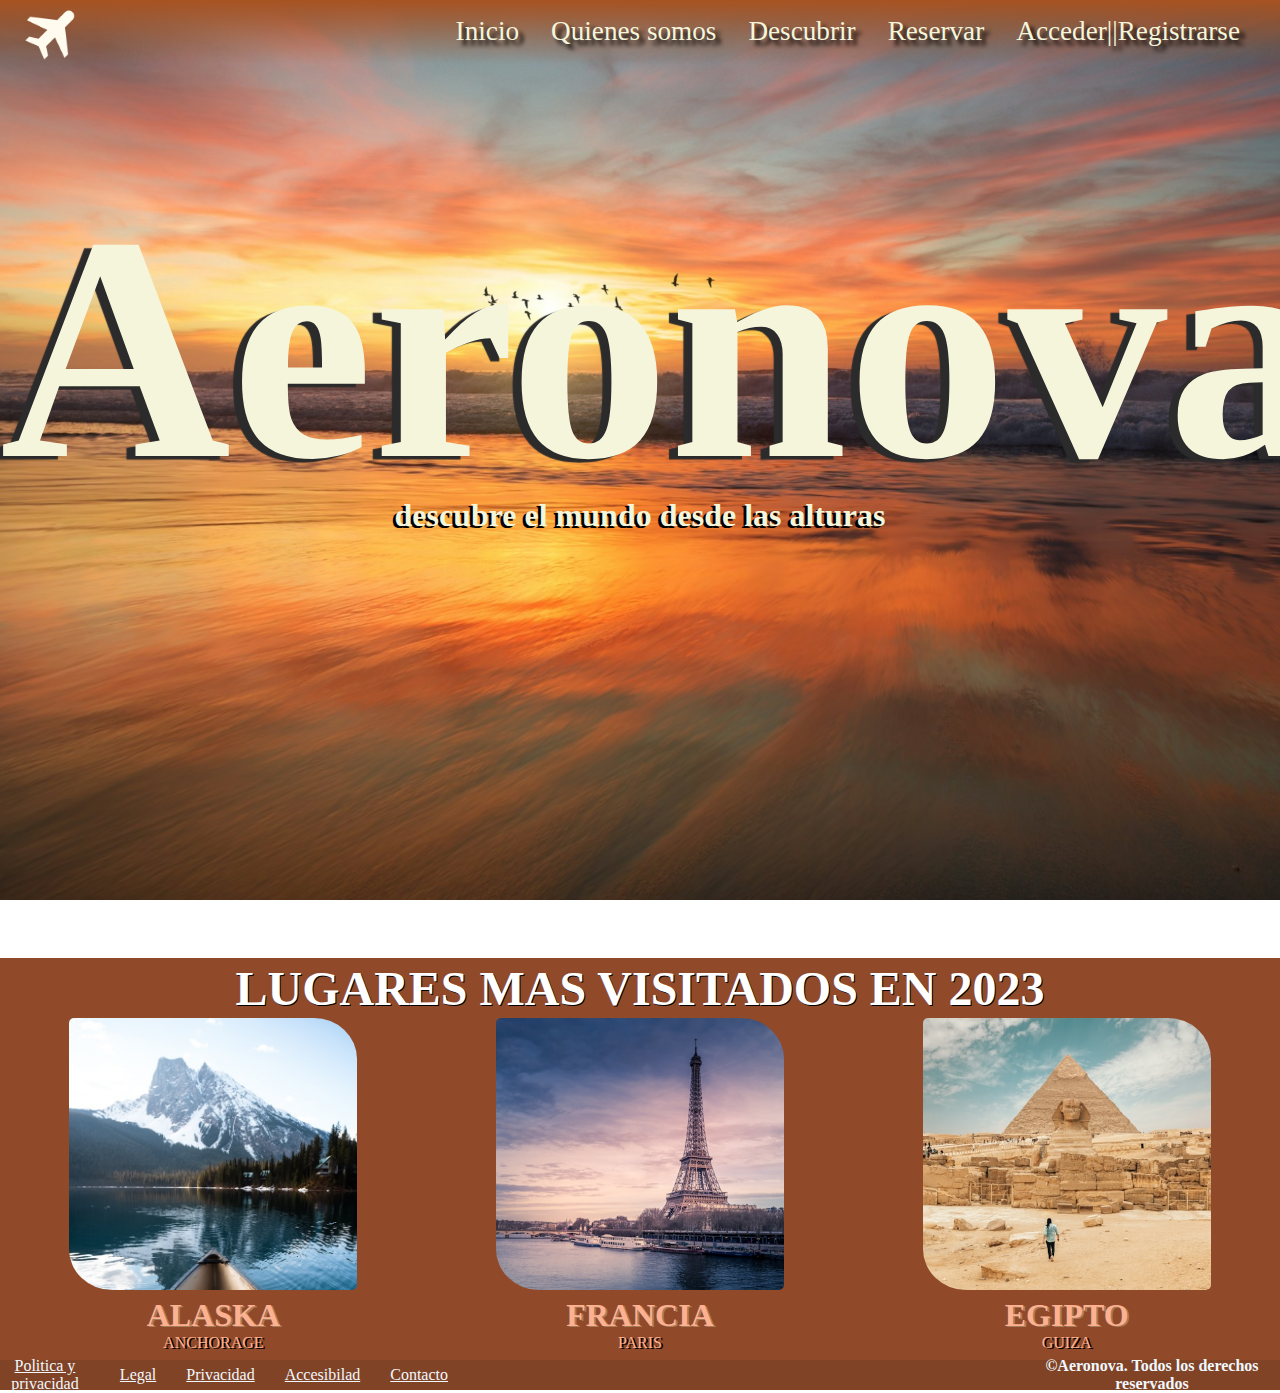
<file: index.html>
<!DOCTYPE html>
<html lang="en">
<head>
    <meta charset="UTF-8">
    <meta name="viewport" content="width=device-width, initial-scale=1.0">
    <link rel="stylesheet" href="./css/style.css">
    <title>Aeronova</title>
    <link rel="preconnect" href="https://fonts.googleapis.com">
    <link rel="preconnect" href="https://fonts.gstatic.com" crossorigin>
    <link href="https://fonts.googleapis.com/css2?family=Inria+Sans:ital,wght@0,300;0,400;0,700;1,300;1,400;1,700&family=Kode+Mono:wght@400..700&family=Poppins:wght@300;400;600;700&display=swap" rel="stylesheet">
</head>
<body>
    <header class="headerIndex">
        <div class="logoNav">
        <img src="./assets/bxs-plane-alt 1.png" alt="avion" class="logo">
        </div>
        <nav>
            <ul class="navBar">
                <li><a href="#">Inicio</a></li>
                <li><a href="./pages/quienesSomos/quienesSomos.html" >Quienes somos</a></li>
                <li><a href="./pages/descubrir/descubrir.html">Descubrir</a></li>
                <li><a href="./pages/reservar/reservar.html">Reservar</a></li>
                <li><a href="./pages/accesoRegistrarse/accesoResgistrarse.html">Acceder||Registrarse</a></li>
            </ul>
        </nav>
    </header>
    
    <main>
        <section>
            <article class="principal">
                <div class="textoPrincipal">
                    <h1>Aeronova
                    <p>descubre el mundo desde las alturas</p>
                    </h1>
                </div>
            </article>
            <article class="secundaria">
                
                <div class="textoSecundario">
                    <h3>LUGARES MAS VISITADOS EN 2023</h3>
                </div>     
                
                <div class="cardSecundarias">    
                    <div class="card">
                        <div class="cardImg">
                            <img src="./assets/alaska.jpg" alt="Montaña con nieve">
                        </div>
                        <div class="cardInfo">
                            <h4>ALASKA</h4>
                            <p>ANCHORAGE</P>
                        </div>
                    </div>    
                    
                    <div class="card">
                        <div class="cardImg">
                            <img src="./assets/francia.jpg" alt="Torre effield">
                        </div>
                        <div class="cardInfo">
                            <h4>FRANCIA</h4>
                            <p>PARIS</P>
                        </div>
                    </div>    

                    <div class="card">
                        <div class="cardImg">
                            <img src="./assets/egipto.jpg" alt="Estatua de faron">
                        </div>
                        <div class="cardInfo">
                            <h4>EGIPTO</h4>
                            <p>GUIZA</P>
                        </div>
                    </div> 
                </div>       
            </article>
        </section>
    
    </main>
    
    <footer class="footerAbout">
        
        <div class="copyright">
            <h5>©Aeronova. Todos los derechos reservados</h5>
        </div>

        <div class="anclas">
            <a href="">Politica y privacidad</a>
            <a href="">Legal</a>
            <a href="">Privacidad</a>
            <a href="">Accesibilad</a>
            <a href="">Contacto</a>
        </div>
    </footer>
</body>
</html>
</file>
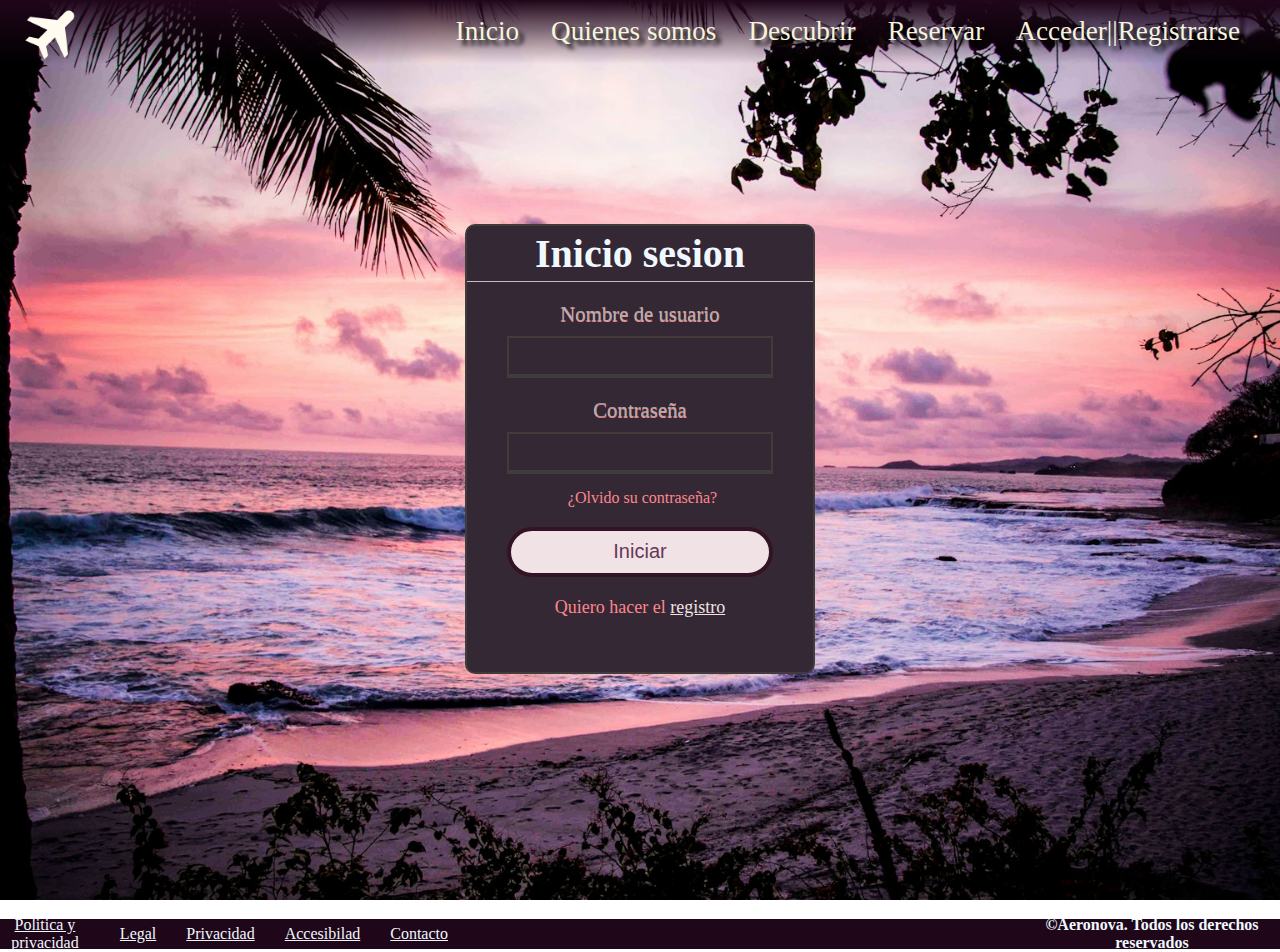
<file: pages/accesoRegistrarse/accesoResgistrarse.html>
<!DOCTYPE html>
<html lang="en">
<head>
    <meta charset="UTF-8">
    <meta name="viewport" content="width=device-width, initial-scale=1.0">
    <link rel="stylesheet" href="./style.css">
    <title>Aeronova</title>
    <link rel="preconnect" href="https://fonts.googleapis.com">
    <link rel="preconnect" href="https://fonts.gstatic.com" crossorigin>
    <link href="https://fonts.googleapis.com/css2?family=Inria+Sans:ital,wght@0,300;0,400;0,700;1,300;1,400;1,700&family=Kode+Mono:wght@400..700&family=Poppins:wght@300;400;600;700&display=swap" rel="stylesheet">
</head>
<body>
    <header class="headerIndex">
        <div class="logoNav">
        <img src="../../assets/bxs-plane-alt 1.png" alt="avion" class="logo">
        </div>
        <nav>
            <ul class="navBar">
                <li><a href="../../index.html">Inicio</a></li>
                <li><a href="../quienesSomos/quienesSomos.html" >Quienes somos</a></li>
                <li><a href="../descubrir/descubrir.html">Descubrir</a></li>
                <li><a href="../reservar/reservar.html">Reservar</a></li>
                <li><a href="#">Acceder||Registrarse</a></li>
            </ul>
        </nav>
    </header>
    <main>
        <div class="formGeneral">
            <div class="formulario">
                <h1>Inicio sesion</h1>
                <form action="post">
                    <div class="username">
                        <label for="">Nombre de usuario</label>
                        <input type="text" name="" id="" required>
                    </div>
                    <div class="username">
                        <label for="">Contraseña</label>
                        <input type="password" name="" id="" required>
                    </div>
                    <div class="recordar"><a href="#" >¿Olvido su contraseña?</a></div>
                    <input class="botonIniciar" type="submit" value="Iniciar">
                    <div class="registrarse">
                        Quiero hacer el <a href="#">registro</a>
                    </div>
                </form>
            </div>
        </div>    
    </main>
    <footer class="footerAbout">
        
        <div class="copyright">
            <h5>©Aeronova. Todos los derechos reservados</h5>
        </div>

        <div class="anclas">
            <a href="">Politica y privacidad</a>
            <a href="">Legal</a>
            <a href="">Privacidad</a>
            <a href="">Accesibilad</a>
            <a href="">Contacto</a>
        </div>
    </footer>
</body>
</html>
</file>
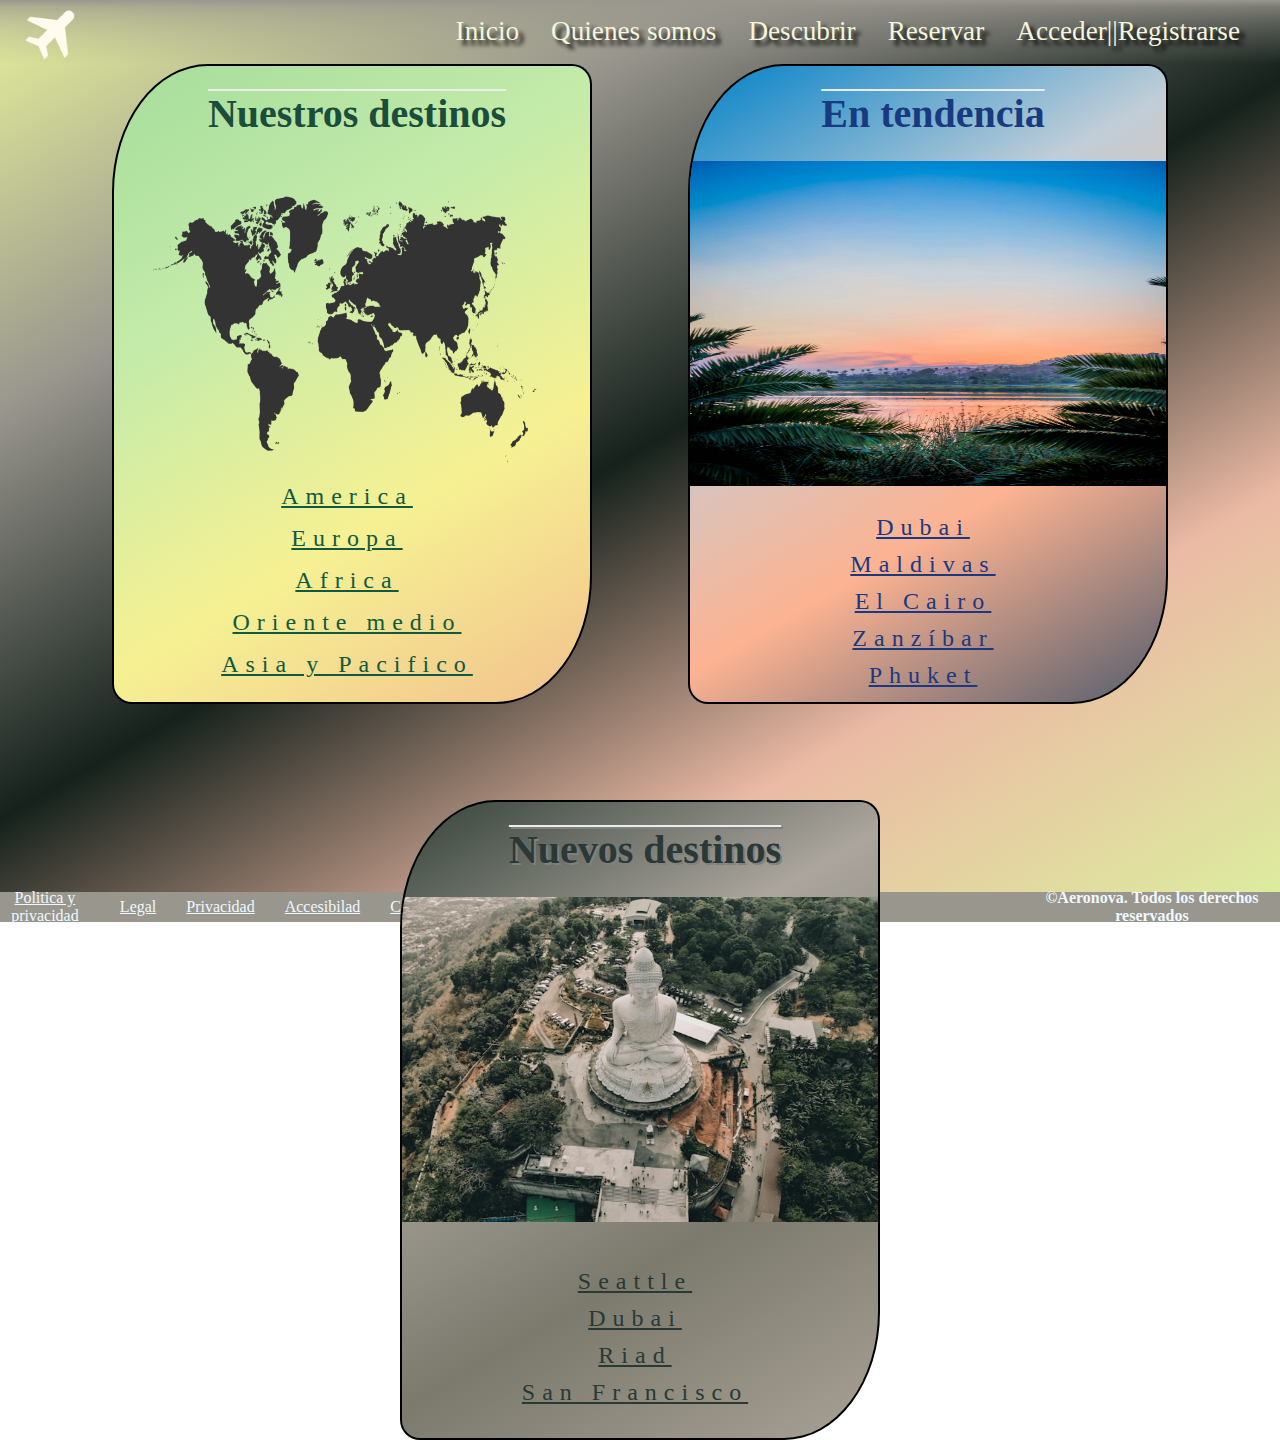
<file: pages/descubrir/descubrir.html>
<!DOCTYPE html>
<html lang="en">
<head>
    <meta charset="UTF-8">
    <meta name="viewport" content="width=device-width, initial-scale=1.0">
    <link rel="stylesheet" href="./style.css">
    <title>Aeronova</title>
    <link rel="preconnect" href="https://fonts.googleapis.com">
    <link rel="preconnect" href="https://fonts.gstatic.com" crossorigin>
    <link href="https://fonts.googleapis.com/css2?family=Inria+Sans:ital,wght@0,300;0,400;0,700;1,300;1,400;1,700&family=Kode+Mono:wght@400..700&family=Poppins:wght@300;400;600;700&display=swap" rel="stylesheet">
</head>
<body>
    <header class="headerIndex">
        <div class="logoNav">
        <img src="../../assets/bxs-plane-alt 1.png" alt="avion" class="logo">
        </div>
        <nav>
            <ul class="navBar">
                <li><a href="../../index.html">Inicio</a></li>
                <li><a href="../quienesSomos/quienesSomos.html" >Quienes somos</a></li>
                <li><a href="#">Descubrir</a></li>
                <li><a href="../reservar/reservar.html">Reservar</a></li>
                <li><a href="../accesoRegistrarse/accesoResgistrarse.html">Acceder||Registrarse</a></li>
            </ul>
        </nav>
    </header>
    <main>
        <section>
            <article class="card">
                <div class="cardTitulo">
                    <h1>Nuestros destinos</h1>
                </div>
                
                <div class="cardInfo">
                    <div class="cardImg">
                        <img src="../../assets/mapaContinentes.png" alt="Continentes">
                    </div>
                    <div class="cardAnclas">
                        <a href="https://www.google.com/maps/@7.8087725,-87.5894788,3z?entry=ttu">America</a>
                        <a href="https://www.google.com/maps/@35.2087672,9.1553732,3.47z?entry=ttu">Europa</a>
                        <a href="https://www.google.com/maps/@-3.2879882,16.817148,3.01z?entry=ttu">Africa</a>
                        <a href="https://www.google.com/maps/@29.282302,28.8011532,3.87z?entry=ttu">Oriente medio</a>
                        <a href="https://www.google.com/maps/@41.383462,82.1306873,3.16z?entry=ttu">Asia y Pacifico</a>
                    </div>
                </div>
            </article>

            <article class="card2">
                <div class="cardTitulo">
                    
                    <h1>En tendencia</h1>
                </div>
                
                <div class="cardInfo">
                    <div class="cardImg">
                        <img src="../../assets/paisajeDescubrir.jpg" alt="">
                    </div>
                    <div class="cardAnclas">
                        <a href="https://maps.app.goo.gl/8wpUNpURu7SYxRuA8">Dubai</a>
                        <a href="https://maps.app.goo.gl/C74AFSGpsyKViiE96">Maldivas</a>
                        <a href="https://maps.app.goo.gl/uAdEXoUpQtKQ895z9">El Cairo</a>
                        <a href="https://maps.app.goo.gl/TjrWbU69dxaomuDM8">Zanzíbar</a>
                        <a href="https://maps.app.goo.gl/UmyfWTRxDrK6u3NdA">Phuket</a>
                    </div>
                </div>
            </article>

            <article class="card3">
                <div class="cardTitulo">
                    <h1>Nuevos destinos</h1>
                </div>
                
                <div class="cardInfo">
                    <div class="cardImg">
                        <img src="../../assets/paisajeDescubrir2.jpg" alt="">
                    </div>
                    <div class="cardAnclas">
                        <a href="">Seattle</a>
                        <a href="https://maps.app.goo.gl/8wpUNpURu7SYxRuA8">Dubai</a>
                        <a href="">Riad</a>
                        <a href="">San Francisco</a>
                    </div>
                </div>
            </article>
            
        </section>
    </main>
    <footer class="footerAbout">
        
        <div class="copyright">
            <h5>©Aeronova. Todos los derechos reservados</h5>
        </div>

        <div class="anclas">
            <a href="">Politica y privacidad</a>
            <a href="">Legal</a>
            <a href="">Privacidad</a>
            <a href="">Accesibilad</a>
            <a href="">Contacto</a>
        </div>
    </footer>
</body>
</html>
</file>
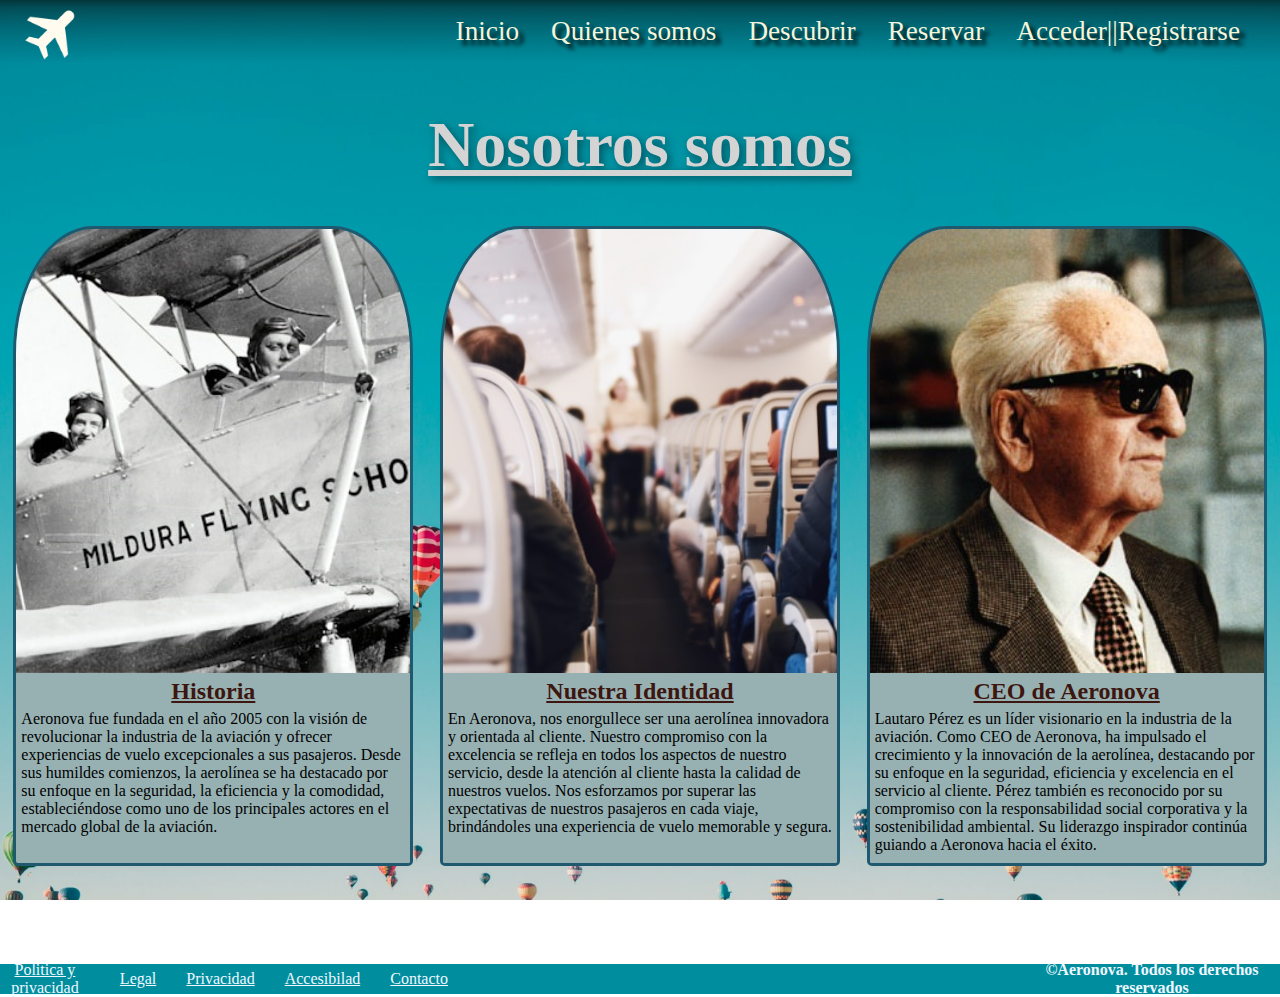
<file: pages/quienesSomos/quienesSomos.html>
<!DOCTYPE html>
<html lang="en">
<head>
    <meta charset="UTF-8">
    <meta name="viewport" content="width=device-width, initial-scale=1.0">
    <link rel="stylesheet" href="./style.css">
    <title>Aeronova</title>
    <link rel="preconnect" href="https://fonts.googleapis.com">
    <link rel="preconnect" href="https://fonts.gstatic.com" crossorigin>
    <link href="https://fonts.googleapis.com/css2?family=Inria+Sans:ital,wght@0,300;0,400;0,700;1,300;1,400;1,700&family=Kode+Mono:wght@400..700&family=Poppins:wght@300;400;600;700&display=swap" rel="stylesheet">
</head>
<body>
    <header class="headerIndex">
        <div class="logoNav">
        <img src="../../assets/bxs-plane-alt 1.png" alt="avion" class="logo">
        </div>
        <nav>
            <ul class="navBar">
                <li><a href="../../index.html">Inicio</a></li>
                <li><a href="#" >Quienes somos</a></li>
                <li><a href="../descubrir/descubrir.html">Descubrir</a></li>
                <li><a href="../reservar/reservar.html">Reservar</a></li>
                <li><a href="../accesoRegistrarse/accesoResgistrarse.html">Acceder||Registrarse</a></li>
            </ul>
        </nav>
    </header>
    <main>
        <section>
            <article class="nosotros">
                
                <div class="texto">
                    <h3>Nosotros somos</h3>
                </div>     
                
                <div class="cards">    
                    <div class="card">
                        <div class="cardImg">
                            <img src="../../assets/historia.jpg" alt="">
                        </div>
                        <div class="cardInfo">
                            <h4>Historia</h4>
                            <p>Aeronova fue fundada en el año 2005 con la visión de revolucionar la industria de la aviación y ofrecer experiencias de vuelo excepcionales a sus pasajeros. Desde sus humildes comienzos, la aerolínea se ha destacado por su enfoque en la seguridad, la eficiencia y la comodidad, estableciéndose como uno de los principales actores en el mercado global de la aviación.</P>
                        </div>
                    </div>    
                    
                    <div class="card">
                        <div class="cardImg">
                            <img src="../../assets/tripulacion.jpg" alt="">
                        </div>
                        <div class="cardInfo">
                            <h4>Nuestra Identidad</h4>
                            <p>En Aeronova, nos enorgullece ser una aerolínea innovadora y orientada al cliente. Nuestro compromiso con la excelencia se refleja en todos los aspectos de nuestro servicio, desde la atención al cliente hasta la calidad de nuestros vuelos. Nos esforzamos por superar las expectativas de nuestros pasajeros en cada viaje, brindándoles una experiencia de vuelo memorable y segura.</P>
                        </div>
                    </div>    

                    <div class="card">
                        <div class="cardImg">
                            <img src="../../assets/EnzoFerrari.jpg" alt="">
                        </div>
                        <div class="cardInfo">
                            <h4>CEO de Aeronova</h4>
                            <p>Lautaro Pérez es un líder visionario en la industria de la aviación. Como CEO de Aeronova, ha impulsado el crecimiento y la innovación de la aerolínea, destacando por su enfoque en la seguridad, eficiencia y excelencia en el servicio al cliente. Pérez también es reconocido por su compromiso con la responsabilidad social corporativa y la sostenibilidad ambiental. Su liderazgo inspirador continúa guiando a Aeronova hacia el éxito.</P>
                        </div>
                    </div> 
                </div>       
            </article>
        </section>
    </main>
    <footer class="footerAbout">
        
        <div class="copyright">
            <h5>©Aeronova. Todos los derechos reservados</h5>
        </div>

        <div class="anclas">
            <a href="">Politica y privacidad</a>
            <a href="">Legal</a>
            <a href="">Privacidad</a>
            <a href="">Accesibilad</a>
            <a href="">Contacto</a>
        </div>
    </footer>
</body>
</html>
</file>
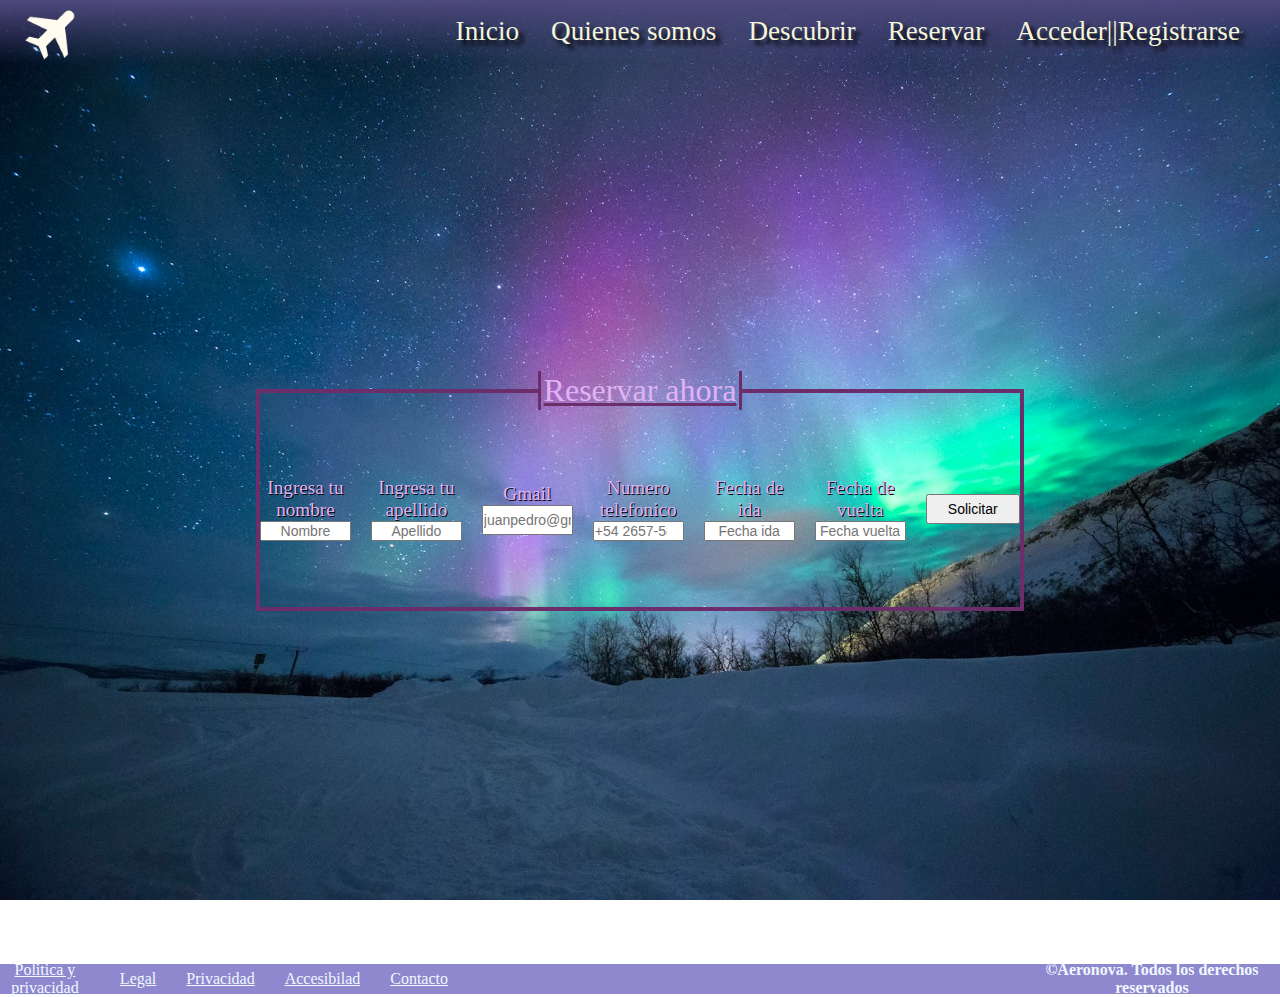
<file: pages/reservar/reservar.html>
<!DOCTYPE html>
<html lang="en">
<head>
    <meta charset="UTF-8">
    <meta name="viewport" content="width=device-width, initial-scale=1.0">
    <link rel="stylesheet" href="./style.css">
    <title>Aeronova</title>
    <link rel="preconnect" href="https://fonts.googleapis.com">
    <link rel="preconnect" href="https://fonts.gstatic.com" crossorigin>
    <link href="https://fonts.googleapis.com/css2?family=Inria+Sans:ital,wght@0,300;0,400;0,700;1,300;1,400;1,700&family=Kode+Mono:wght@400..700&family=Poppins:wght@300;400;600;700&display=swap" rel="stylesheet">
</head>
<body>
    <header class="headerIndex">
        <div class="logoNav">
        <img src="../../assets/bxs-plane-alt 1.png" alt="avion" class="logo">
        </div>
        <nav>
            <ul class="navBar">
                <li><a href="../../index.html">Inicio</a></li>
                <li><a href="../quienesSomos/quienesSomos.html" >Quienes somos</a></li>
                <li><a href="../descubrir/descubrir.html">Descubrir</a></li>
                <li><a href="#">Reservar</a></li>
                <li><a href="../accesoRegistrarse/accesoResgistrarse.html">Acceder||Registrarse</a></li>
            </ul>
        </nav>
    </header>
    <main>
        <div class="form">
            <form action="">
                
                    <fieldset>
                        
                        <legend>Reservar ahora</legend>

                        <div class="labels">
                            <div>
                                <label for="name">Ingresa tu nombre</label>
                                <input type="text" id="name" placeholder="Nombre" required>
                            </div>
                            <div>
                                <label for="apellido">Ingresa tu apellido</label>
                                <input type="text" id="apellido" required placeholder="Apellido">
                            </div>
                            <div>
                                <label for="email">Gmail</label>
                                <input type="email" id="email" required placeholder="juanpedro@gmail.com">
                            </div>
                            <div>
                                <label for="numero">Numero telefonico</label>
                                <input type="number" id="numero" placeholder="+54 2657-584964">
                            </div>
                            <div>
                                <label for="ida">Fecha de ida</label>
                                <input type="text" id="ida" placeholder="Fecha ida">
                            </div>
                            <div>
                                <label for="vuelta">Fecha de vuelta</label>
                                <input type="text" id="vuelta" placeholder="Fecha vuelta">
                            </div>
                            
                            <input type="submit" value="Solicitar">
                        
                        </div>
                        
                            
                    </fieldset>
                
        </form>
        </div>
    </main>
    <footer class="footerAbout">
        
        <div class="copyright">
            <h5>©Aeronova. Todos los derechos reservados</h5>
        </div>

        <div class="anclas">
            <a href="">Politica y privacidad</a>
            <a href="">Legal</a>
            <a href="">Privacidad</a>
            <a href="">Accesibilad</a>
            <a href="">Contacto</a>
        </div>
    </footer>
</body>
</html>
</file>
<file: css/style.css>
*{
    margin: 0;
    padding: 0;
    box-sizing: border-box;

}
body{
    background-image: url(../assets/fondoPrincipal.jpg);
    width: 100%;
    height: 100vh;
    background-position: center;
    background-repeat: no-repeat;
    background-size: cover;
}

header{
    background: linear-gradient(#a85321, 50%, transparent);
    width: 100%;
    height: 4rem;    

}

.headerIndex{
    display: flex;
    justify-content: space-between;
    padding: 0px 20px;
    width: 100%;
    height: 3.9994rem;

}

.headerIndex .logoNav{
    width: 30%;
    height: 100%;
}

.logoNav .logo {
    height: 100%;
    width: auto;
}

.headerIndex nav{
    width: 70%;
    margin-right: 20px;
}

.navBar{
    display: flex;
    height: 100%;    
    list-style-type: none; 
    gap: 2rem;
    justify-content: right;
    flex-wrap: wrap;
    
}

.navBar li{
    display: flex;
    height: 100%;
    flex-direction: row;
    align-items: center;

}

.navBar li a{
    text-decoration: none;
    color: beige;
    font-size: 1.7rem; 
    text-shadow: 5px 5px 4px black;
}

main{
    width: 100%;
    height: 81rem;
}

section{
    width: 100%;
    height: 100%;
}

section .principal{
    width: 100%;
    height: 69%;

}

section .textoPrincipal{
    position: relative;
    top: 100px;
    width: 100%;
    height: 90%;
    flex-direction: column;
    justify-content: center;
    align-items: center;
}

section .textoPrincipal h1{
    color: beige;
    text-align: center;
    font-size: 20rem;
    text-shadow: -9px 3.5px 1px rgb(44, 43, 43);
}

section .textoPrincipal h1 p{
    position: relative;
    height: 100%;
    top: -35px;
    text-shadow: -3px 2px black;
    font-size: 2rem;
}

.secundaria{
    display: flex;
    flex-direction: column;
    width: 100%;
    height: 31%;
    background-color: #904A2A;
}

section .secundaria .textoSecundario{
    width: 100%;
    height: 15%;
}

section .secundaria .textoSecundario h3{
    display: flex;
    justify-content: center;
    align-items: center;
    height: 100%;
    font-size: 3rem;
    color: rgb(255, 255, 255);
    text-shadow: 1px 1px black;
}

.cardSecundarias{
    display: flex;
    flex-direction: row;
    flex-wrap: wrap;
    width: 100%;
    justify-content: space-around;
    
}

.card{
    width: 18rem;
    height: 21.25rem;
}

.card .cardImg{
    height: 80%;
}

.card .cardImg img{
    width: 100%;
    height: 100%;
    object-fit: cover;
    border-radius: 5px 15%;
}
.card .cardInfo{
    display: flex;
    height: 20%;
    text-align: center;
    flex-direction: column;
    justify-content: center;
}

.card .cardInfo h4{
    color: #fdb190;
    font-size: 2rem;
    text-shadow: 2px 1px rgb(165, 125, 92);
    
}

.card .cardInfo p{
    color: #fdb190;
    text-shadow: 2px 1px black;
    
}

.footerAbout{
    width: 100%;
    height: 30px;
    display: flex;
    flex-direction: row-reverse;
    justify-content: space-between;
    align-items: center;
    background-color: #814325;
}

.footerAbout .copyright {
    width: 20%;
    height: 100%;
    display: flex;
    flex-direction: column;
    text-align: center;
    justify-content: center;
}

.footerAbout .copyright h5{
    color: aliceblue;
    font-size: medium;
}

.footerAbout .anclas{
    width: 35%;
    height: 100%;
    display: flex;
    flex-direction: row;
    text-align: center;
    align-items: center;
    justify-content: center;
    gap: 30px;
}

.footerAbout .anclas a{
    color: aliceblue;
    font-size: medium;
}
</file>
<file: pages/accesoRegistrarse/style.css>
*{
    margin: 0;
    padding: 0;
    box-sizing: border-box;

}
body{
    background-image: url(../../assets/fondoPrincipalAcceso.jpg);
    width: 100%;
    height: 100vh;
    background-position: center;
    background-repeat: no-repeat;
    background-size: cover;
}

header{
    background: linear-gradient(#1F0619, 50%, transparent);
    width: 100%;
    height: 4rem;    
}

.headerIndex{
    display: flex;
    justify-content: space-between;
    padding: 0px 20px;
    width: 100%;
    height: 3.9994rem;

}

.headerIndex .logoNav{
    width: 30%;
    height: 100%;
}

.logoNav .logo {
    height: 100%;
    width: auto;
}

.headerIndex nav{
    width: 70%;
    margin-right: 20px;
}

.navBar{
    display: flex;
    height: 100%;    
    list-style-type: none; 
    gap: 2rem;
    justify-content: right;
    flex-wrap: wrap;
}

.navBar li{
    display: flex;
    height: 100%;
    flex-direction: row;
    align-items: center;
}

.navBar li a{
    text-decoration: none;
    color: beige;
    font-size: 1.7rem; 
    text-shadow: 5px 5px 4px black;
}

main{
    width: 100%;
    height: 95vh;
}

.formGeneral{
    display: flex;
    align-items: center;
    justify-content: center;
    width: 100%;
    height: 90%;    
    text-align: center;
    flex-direction: column;
}

.formulario{
    width: 350px;
    height: 450px;
    border: 2px solid #3f3c3b;
    background-color: #342834;
    border-radius: 10px;
}


.formulario h1{
    text-align: center;
    height: 3.5rem;
    display: flex;
    width: 100%;
    flex-direction: row;
    align-items: center;
    justify-content: center;
    color: aliceblue;
    border-bottom: 1px solid silver;
    align-items: center;
    font-size: 2.5rem;
}

.formulario form{
    padding: 0 40px;
}

form .username{
    position: relative;
    width: 100%;
    border-bottom: 2px solid #3f3c3b;
    margin: 20px 0;
}

.username label{
    display: flex;
    width: 100%;
    justify-content: center;
    color: #adadad;
    text-shadow: 0 .5px #FE878D;
    font-size: 1.3rem;
    padding-bottom: 10px;
}

.username input{
    width: 100%;
    padding:  0 5px;
    height: 40px;
    font-size: 18px;
    background: none;
    outline:  none;
    border: .125rem solid #3f3c3b;
    color: #ffffff;
}

.recordar{
    margin: -5px 0 20px 5px;
}

.recordar a{
    color: #FE878D;
    text-decoration: none;
}

.botonIniciar {
    width: 100%;
    height: 3.125rem;
    border: 4px solid rgb(51, 20, 36);
    border-radius: 30px;
    background-color: #F1E2E5;
    font-size: 20px;
    color: rgb(102, 56, 90);
    cursor: pointer;
}

.registrarse{
    margin: 20px 0;
    text-align: center;
    font-size: 1.125rem;
    color: #FE878D;
}

.registrarse a{
    color: #F1E2E5;
}

.footerAbout{
    width: 100%;
    height: 1.875rem;
    display: flex;
    flex-direction: row-reverse;
    justify-content: space-between;
    align-items: center;
    background-color: #1F0619;
}

.footerAbout .copyright {
    width: 20%;
    height: 100%;
    display: flex;
    flex-direction: column;
    text-align: center;
    justify-content: center;
}

.footerAbout .copyright h5{
    color: aliceblue;
    font-size: medium;
}

.footerAbout .anclas{
    width: 35%;
    height: 100%;
    display: flex;
    flex-direction: row;
    text-align: center;
    align-items: center;
    justify-content: center;
    gap: 30px;
}

.footerAbout .anclas a{
    color: aliceblue;
    font-size: medium;
}
</file>
<file: pages/descubrir/style.css>
*{
    margin: 0;
    padding: 0;
    box-sizing: border-box;

}
body{
    background: linear-gradient(150deg, #E7F09B, #99968E, #16211C, #EBBAA5, #DCED9E );
    width: 100%;
    height: 100vh;
    /* background-position: center; */
    background-repeat: no-repeat;
    /* background-size: cover; */
}

header{
    background: linear-gradient(#99968E, 30%, transparent);
    width: 100%;
    height: 4rem;    

}

.headerIndex{
    display: flex;
    justify-content: space-between;
    padding: 0px 20px;
    width: 100%;
    height: 3.9994rem;

}

.headerIndex .logoNav{
    width: 30%;
    height: 100%;
}

.logoNav .logo {
    height: 100%;
    width: auto;
}

.headerIndex nav{
    width: 70%;
    margin-right: 20px;
}

.navBar{
    display: flex;
    height: 100%;    
    list-style-type: none; 
    gap: 2rem;
    justify-content: right;
    flex-wrap: wrap;
    
}

.navBar li{
    display: flex;
    height: 100%;
    flex-direction: row;
    align-items: center;
}

.navBar li a{
    text-decoration: none;
    color: beige;
    font-size: 1.7rem; 
    text-shadow: 5px 5px 4px black;
}

main{
    position: relative;
    width: 100%;
    height: 92vh;
}

main section{
    width: 100%;
    height: 100%;
}

section {
    display: flex;
    flex-direction: row;
    flex-wrap: wrap;
    justify-content: center;
    align-items: center;
    gap: 6rem;
    height: 100%;
}
/* carta1 */
.card{
    
    width: 30rem;
    height: 40rem;
    border: 2px solid black;
    border-radius: 20% 20px ;
    overflow: hidden;
    background: linear-gradient(150deg, #A5DD9B, #C5EBAA, #F6F193, #F2C18D );
}

.card div{
    width: 100%;
    height: 15%;

}

.card .cardTitulo{
    display: flex;
    justify-content: center;
    align-items: center;
    padding-left: 10px;
    color: #1b4d3c;
}

.cardTitulo h1{
    font-size: 2.5rem;
    padding: 10px 10px;
    text-decoration: 2px overline  #ececec;
}

.card .cardInfo{
    height: 85%;
    width: 100%;
    display: flex;
    flex-direction: column;
}

.card .cardImg{
    width: 100%;
    height: 65%;

}

.card .cardImg img{
    background-size: contain;
    width: 100%;
    height: 90%;
}

.card .cardAnclas{
    margin-top: 20px;
    display: flex;
    flex-direction: column;
    justify-content: center;
    align-items: center;
    padding-right: 10px;  
    
}

.cardAnclas a{
    text-decoration: underline ;
    font-size: x-large;
    letter-spacing: 7px;
    margin-top: 15px;
    color: #105a41;

}

.card .cardAnclas{
    display: flex;
    flex-direction: column;

}

/* carta2 */

.card2{
    
    width: 30rem;
    height: 40rem;
    border: 2px solid black;
    border-radius: 20% 20px ;
    overflow: hidden;
    background: linear-gradient(150deg, #0181C8, #C1CED7, #FCB392, #555E6D );
}

.card2 div{
    width: 100%;
    height: 15%;

}

.card2 .cardTitulo{
    display: flex;
    justify-content: center;
    align-items: center;
    padding-left: 10px;
    color: #193a81;
}

.card2 .cardTitulo h1{
    font-size: 2.5rem;
    padding: 10px 10px;
    text-decoration: 2px overline  #ececec;
}

.card2 .cardInfo{
    height: 85%;
    width: 100%;
    display: flex;
    flex-direction: column;
}

.card2 .cardImg{
    width: 100%;
    height: 60%;
}

.card2 .cardImg img{
    background-size: contain;
    width: 100%;
    height: 100%;
}

.card2 .cardAnclas{
    margin-top: 5px;
    display: flex;
    flex-direction: column;
    justify-content: center;
    align-items: center;
    padding-right: 10px;  
    height: 40%;
}

.card2 .cardAnclas a{
    text-decoration: underline ;
    font-size: x-large;
    letter-spacing: 7px;
    margin-top: 10px;
    color: #193a81;

}

.card2 .cardAnclas{
    display: flex;
    flex-direction: column;

}

/* carta3 */

.card3{
    
    width: 30rem;
    height: 40rem;
    border: 2px solid black;
    border-radius: 20% 20px ;
    overflow: hidden;
    background: linear-gradient(150deg, #344239, #ABA59D, #7B7A6D, #A9A195);
}

.card3 div{
    width: 100%;
    height: 15%;

}

.card3 .cardTitulo{
    display: flex;
    justify-content: center;
    align-items: center;
    padding-left: 10px;
    color: #2A3936;
    text-shadow: 2px 2px gray;
}

.card3 .cardTitulo h1{
    font-size: 2.5rem;
    padding: 10px 10px;
    text-decoration: 2px overline  #ececec;
}

.card3 .cardInfo{
    height: 85%;
    width: 100%;
    display: flex;
    flex-direction: column;
}

.card3 .cardImg{
    width: 100%;
    height: 60%;
}

.card3 .cardImg img{
    background-size: contain;
    width: 100%;
    height: 100%;
}

.card3 .cardAnclas{
    margin-top: 5px;
    display: flex;
    flex-direction: column;
    justify-content: center;
    align-items: center;
    padding-right: 10px;  
    height: 40%;
}

.card3 .cardAnclas a{
    text-decoration: underline ;
    font-size: x-large;
    letter-spacing: 7px;
    margin-top: 10px;
    color: #2A3936;

}

.card3 .cardAnclas{
    display: flex;
    flex-direction: column;

}






.footerAbout{
    width: 100%;
    height: 30px;
    display: flex;
    flex-direction: row-reverse;
    justify-content: space-between;
    align-items: center;
    background-color: #99968E;
}

.footerAbout .copyright {
    width: 20%;
    height: 100%;
    display: flex;
    flex-direction: column;
    text-align: center;
    justify-content: center;
}

.footerAbout .copyright h5{
    color: aliceblue;
    font-size: medium;
}

.footerAbout .anclas{
    width: 35%;
    height: 100%;
    display: flex;
    flex-direction: row;
    text-align: center;
    align-items: center;
    justify-content: center;
    gap: 30px;
}

.footerAbout .anclas a{
    color: aliceblue;
    font-size: medium;
}
</file>
<file: pages/quienesSomos/style.css>
*{
    margin: 0;
    padding: 0;
    box-sizing: border-box;

}
body{
    background-image: url(../../assets/fondoPrincipalQuienesSomos.jpg);
    width: 100%;
    height: 100vh;
    background-position: center;
    background-repeat: no-repeat;
    background-size: cover;
}

header{
    background: linear-gradient(#03353a, 30%, transparent);
    width: 100%;
    height: 4rem;    

}

.headerIndex{
    display: flex;
    justify-content: space-between;
    padding: 0px 20px;
    width: 100%;
    height: 3.9994rem;

}

.headerIndex .logoNav{
    width: 30%;
    height: 100%;
}

.logoNav .logo {
    height: 100%;
    width: auto;
}

.headerIndex nav{
    width: 70%;
    margin-right: 20px;
}

.navBar{
    display: flex;
    height: 100%;    
    list-style-type: none; 
    gap: 2rem;
    justify-content: right;
    flex-wrap: wrap;
    
}

.navBar li{
    display: flex;
    height: 100%;
    flex-direction: row;
    align-items: center;
}

.navBar li a{
    text-decoration: none;
    color: beige;
    font-size: 1.7rem; 
    text-shadow: 5px 5px 4px black;
}

main{
    width: 100%;
    height: 100vh;
}

main section{
    width: 100%;
    height: 100%;
}

section .nosotros{
    display: flex;
    flex-direction: column;
    width: 100%;
    height: 90%;
}



.nosotros .texto{
    display: flex;
    flex-direction: row;
    justify-content: center;
    text-align: center;
    align-items: center;
    height: 20%;
}

.nosotros .texto h3{
    color: #d4d4d4;
    font-size: 4rem;
    text-decoration: underline;
    text-shadow: 3px 3px 9px rgb(3, 81, 92) ;
}

.cards{
    display: flex;
    flex-direction: row;
    justify-content: space-around;
    width: 100%;
}

.card{
    width: 25rem;
    height: 40rem;
    border: 3px solid rgb(31, 89, 112);
    border-radius: 20% 20% 5px 5px ;   
    overflow: hidden;
}

.card .cardImg{
    height: 70%;
}

.card .cardImg img{
    height: 100%;
    width: 100%;
    object-fit: cover;

}

.card .cardInfo{
    background-color: #97b1b3 ;
    height: 30%;
    width: 100%;
    padding: 0 5px;
}

.card .cardInfo h4{
    text-align: center;
    font-size: 1.5rem;
    padding: 5px 0;
    color: #3C160F;
    text-decoration: underline;
}

.card .cardInfo p{
    font-size: 1rem;
}

.footerAbout{
    width: 100%;
    height: 30px;
    display: flex;
    flex-direction: row-reverse;
    justify-content: space-between;
    align-items: center;
    background-color: #008E9F;
}

.footerAbout .copyright {
    width: 20%;
    height: 100%;
    display: flex;
    flex-direction: column;
    text-align: center;
    justify-content: center;
}

.footerAbout .copyright h5{
    color: aliceblue;
    font-size: medium;
}

.footerAbout .anclas{
    width: 35%;
    height: 100%;
    display: flex;
    flex-direction: row;
    text-align: center;
    align-items: center;
    justify-content: center;
    gap: 30px;
}

.footerAbout .anclas a{
    color: aliceblue;
    font-size: medium;
}
</file>
<file: pages/reservar/style.css>
*{
    margin: 0;
    padding: 0;
    box-sizing: border-box;

}
body{
    background-image: url(../../assets/fondoPrincipalReservas.jpg);
    width: 100%;
    height: 100vh;
    background-position: center;
    background-repeat: no-repeat;
    background-size: cover;
}

header{
    background: linear-gradient(#4e497e, 50%, transparent);
    width: 100%;
    height: 4rem;    

}

.headerIndex{
    display: flex;
    justify-content: space-between;
    padding: 0px 20px;
    width: 100%;
    height: 3.9994rem;

}

.headerIndex .logoNav{
    width: 30%;
    height: 100%;
}

.logoNav .logo {
    height: 100%;
    width: auto;
}

.headerIndex nav{
    width: 70%;
    margin-right: 20px;
}

.navBar{
    display: flex;
    height: 100%;    
    list-style-type: none; 
    gap: 2rem;
    justify-content: right;
    flex-wrap: wrap;
    
}

.navBar li{
    display: flex;
    height: 100%;
    flex-direction: row;
    align-items: center;
}

.navBar li a{
    text-decoration: none;
    color: beige;
    font-size: 1.7rem; 
    text-shadow: 5px 5px 4px black;
}

main{
    width: 100%;
    height: 100vh;
}

main .form{
    width: 100%;
    height: 95%;
}

.form form {
    display: flex;
    justify-content: center;
    flex-direction: row;
    align-items: center;
    width: 100%;
    height: 100%;
}


.form form fieldset{
    display: flex;
    align-items: center;
    height: 15rem;
    width: 60%;
    border: 4px solid #6b2e6b;
}


fieldset legend{
    font-size: 2rem;
    padding: 1px 3px;
    text-align: center;
    color: #e1b2f3;
    text-decoration: 3px underline #6b2e6b;
    border-right: 3px solid #6b2e6b;
    border-left: 3px solid #6b2e6b;
    
}

fieldset div{
    display: flex;
    flex-direction: column;
    justify-content: center;
    align-items: center;
    width: 100%;
    height: 30%;
}

.labels{
    display: flex;
    flex-direction: row;
    justify-content: center;
    align-items: center;
    width: 100%;
    height: 100%;
    gap: 1.25rem;
}

.labels div{
    display: flex;
    flex-direction: column;
    justify-content: center;
    align-items: center;
    width: 100%;
    height: 30%;

}

.labels div label{
    font-size: 1.2rem;
    width: 100%;
    text-align: center;
    color: #e1b2f3;
    text-shadow: 1px 1px black;
}

.labels input{
    width: 100%;
    height: 30px;
    font-size: 14px;
    text-align: center;

}


.footerAbout{
    width: 100%;
    height: 30px;
    display: flex;
    flex-direction: row-reverse;
    justify-content: space-between;
    align-items: center;
    background-color: #8F88CE;
}

.footerAbout .copyright {
    width: 20%;
    height: 100%;
    display: flex;
    flex-direction: column;
    text-align: center;
    justify-content: center;
}

.footerAbout .copyright h5{
    color: aliceblue;
    font-size: medium;
}

.footerAbout .anclas{
    width: 35%;
    height: 100%;
    display: flex;
    flex-direction: row;
    text-align: center;
    align-items: center;
    justify-content: center;
    gap: 30px;
}

.footerAbout .anclas a{
    color: aliceblue;
    font-size: medium;
}
</file>
